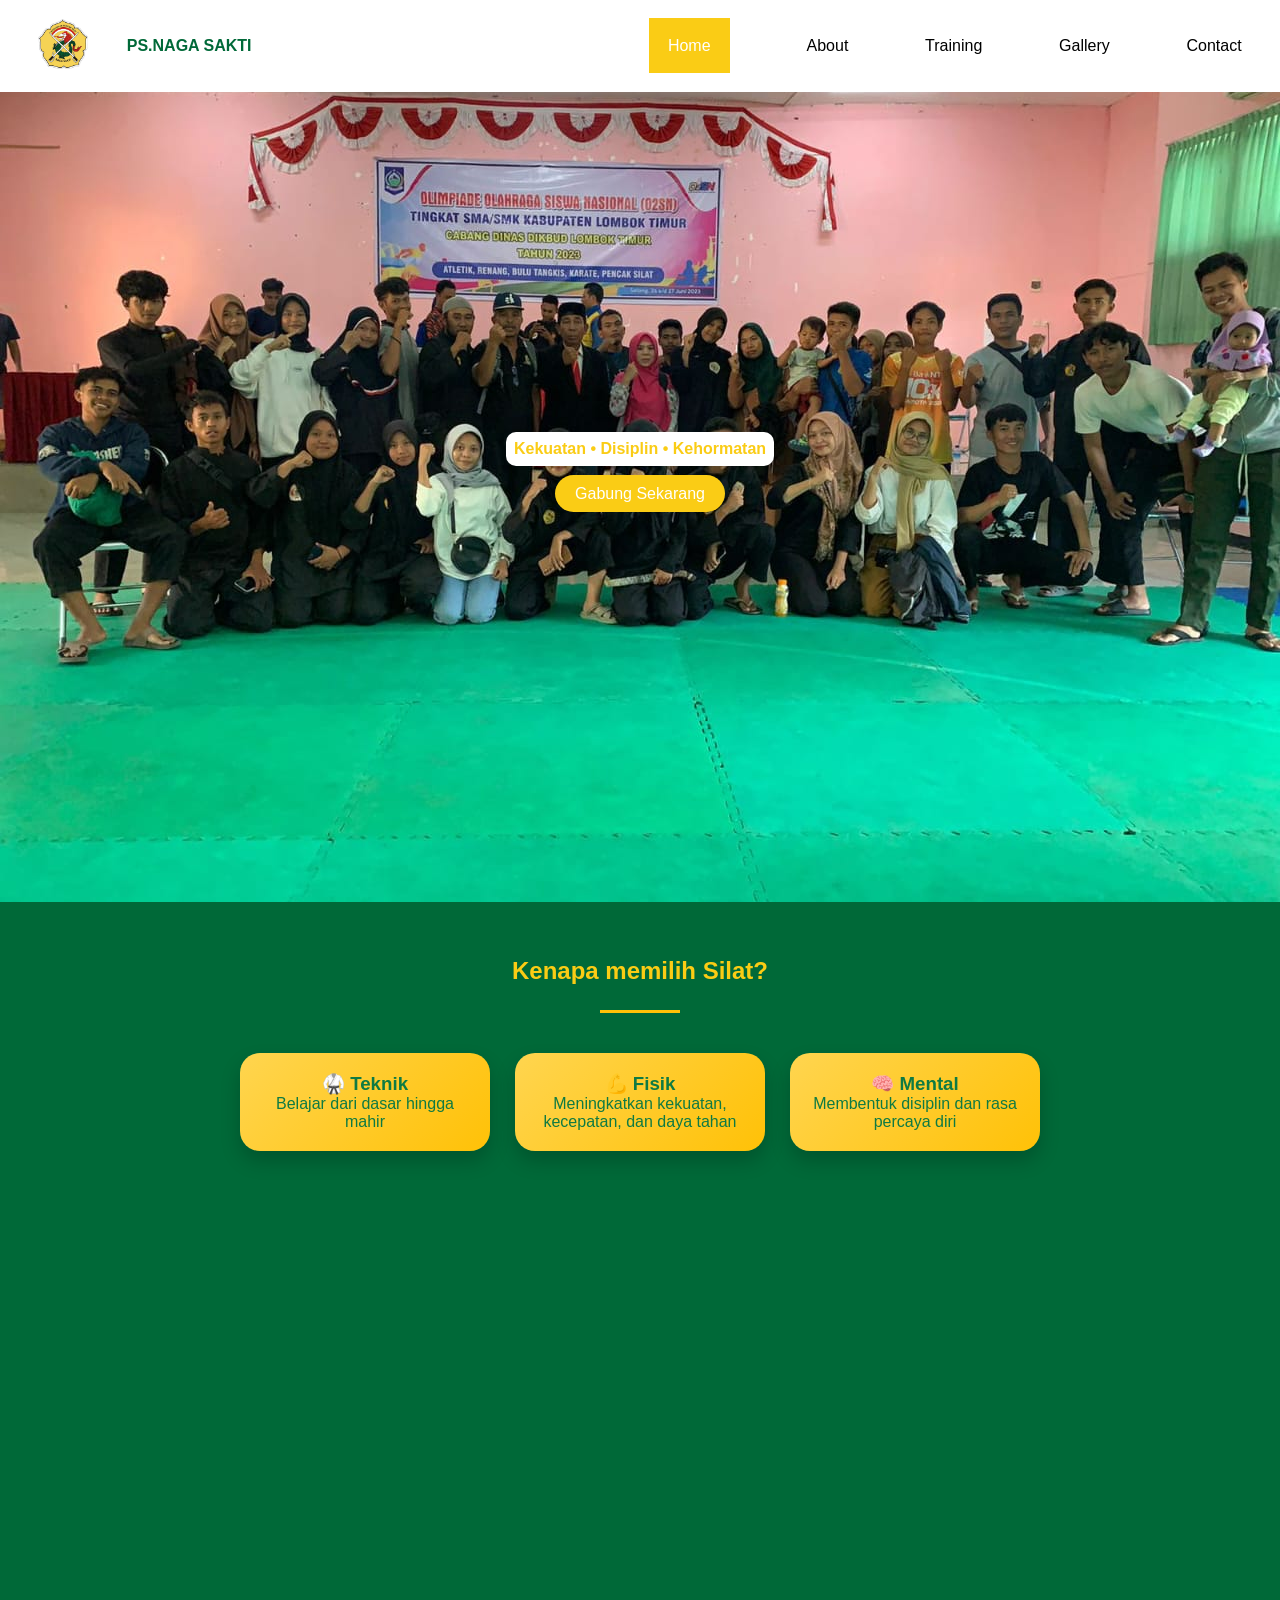
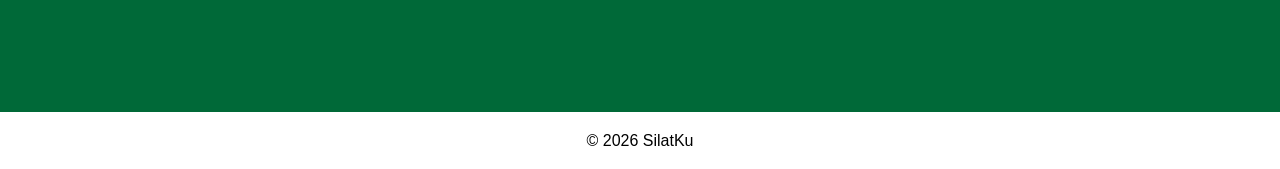
<file: index.html>
<!DOCTYPE html>
<html lang="en">
<head>
    <meta charset="UTF-8">
    <meta name="viewport" content="width=device-width, initial-scale=1.0">
    <title>Document</title> 
    <link rel="stylesheet" href="style.css">
</head>
<body>
    
    <header class="navbar">
        <div class="logo">
            <a href="index.html"> <img  src="assets/Naga Sakti2.jpg" alt="logo"></a>
            <p>PS.NAGA SAKTI</p>
        </div>

        <input type="checkbox" id="menu-toggle">
        <label for="menu-toggle" class="hamburger">
            <span></span><span></span><span></span>
        </label>

        <nav class="nav-menu">
            <ul>
                <li><a class="active" href="index.html">Home</a></li>
                <li><a href="tentang.html">About</a></li>
                <li><a href="latihan.html">Training</a></li>
                <li><a href="galeri.html">Gallery</a></li>
                <li><a href="kontak.html">Contact</a></li>
            </ul>
        </nav>
    </header>

    <section class="hero">
        <div class="hero-content">
            <p>Kekuatan • Disiplin • Kehormatan</p>
            <a href="latihan.html" class="btn">Gabung Sekarang</a>
        </div>
    </section>

    <section class="section">
        <h2 class="title">Kenapa memilih Silat?</h2>
        <div class="garis"></div>

        <div class="hero-grid">
            <div class="hero-card"><h3>🥋 Teknik</h3><p>Belajar dari dasar hingga mahir</p></div>
            <div class="hero-card"><h3>💪 Fisik</h3><p>Meningkatkan kekuatan, kecepatan, dan daya tahan</p></div>
            <div class="hero-card"><h3>🧠 Mental</h3><p>Membentuk disiplin dan rasa percaya diri</p></div>
        </div>
    </section>

    <footer>
        <p>© 2026 SilatKu</p>
    </footer>
</body>
</html>
</file>
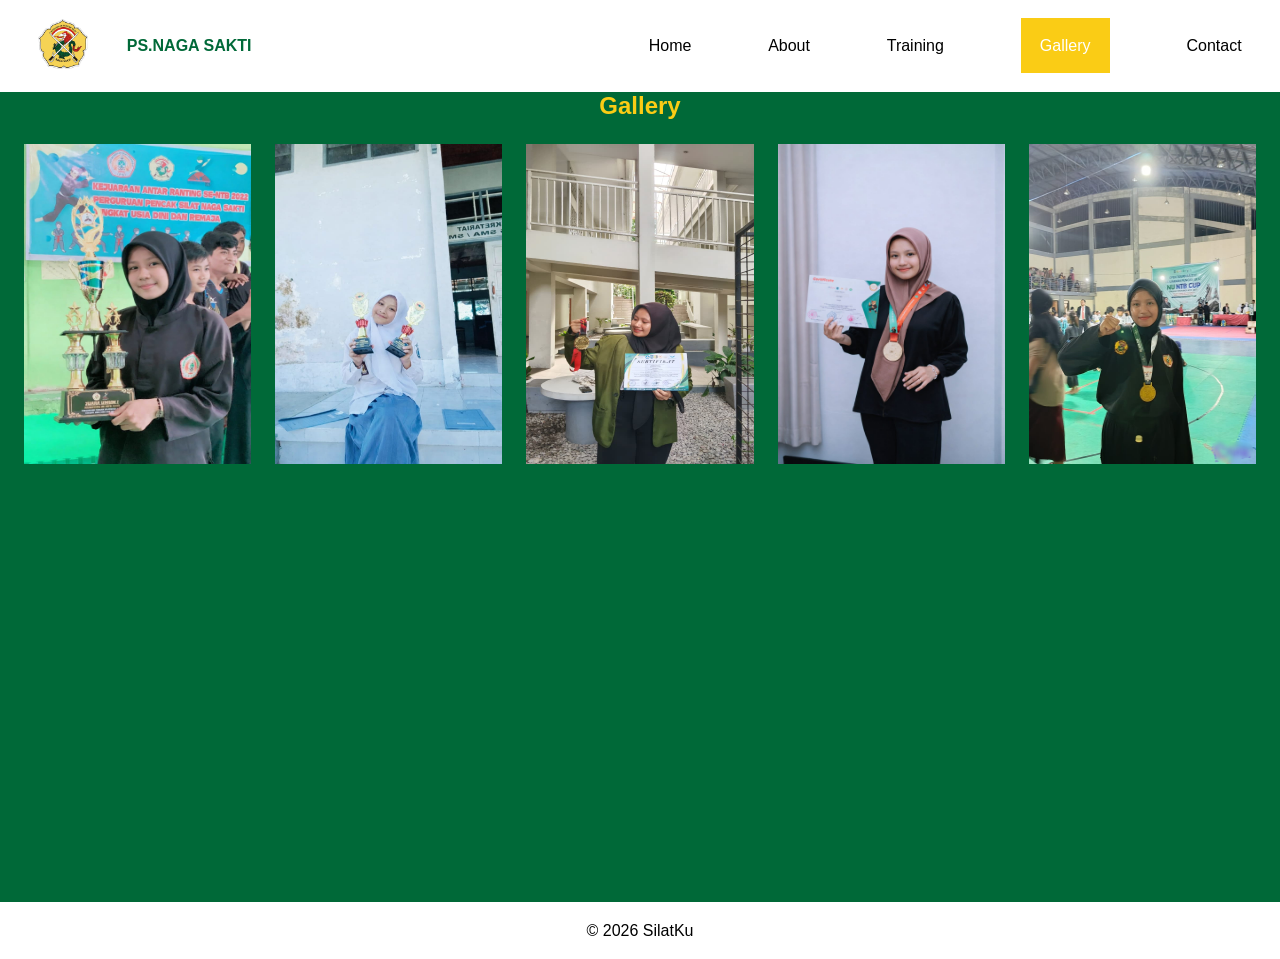
<file: galeri.html>
<!DOCTYPE html>
<html lang="en">
<head>
    <meta charset="UTF-8">
    <meta name="viewport" content="width=device-width, initial-scale=1.0">
    <title>Document</title>
    <link rel="stylesheet" href="style.css">
</head>
<body>
    <header class="navbar">
        <div class="logo">
            <a href="index.html"> <img  src="assets/Naga Sakti2.jpg" alt="logo"></a>
            <p>PS.NAGA SAKTI</p>
        </div>

        <input type="checkbox" id="menu-toggle">
        <label for="menu-toggle" class="hamburger">
            <span></span><span></span><span></span>
        </label>

        <nav class="nav-menu">
            <ul>
                <li><a href="index.html">Home</a></li>
                <li><a href="tentang.html">About</a></li>
                <li><a href="latihan.html">Training</a></li>
                <li><a class="active" href="galeri.html">Gallery</a></li>
                <li><a href="kontak.html">Contact</a></li>
            </ul>
        </nav>
    </header>

    <section class="galeri">
        <h1>Gallery</h1>
        <div class="gallery">
            <div class="img">
                <img src="assets/ica2.jpeg" alt="">
            </div>
            <div class="img">
                <img src="assets/icaa1.jpeg" alt="">
            </div>
            <div class="img">
                <img src="assets/ica4.jpeg" alt="">
            </div>
            <div class="img">
                <img src="assets/ica5.jpeg" alt="">
        </div>
        <div class="img">
                <img src="assets/icaa.jpeg" alt="">
        </div>
        
    </section>

    <footer>
        <p>© 2026 SilatKu</p>
    </footer>
</body>
</html>
</file>
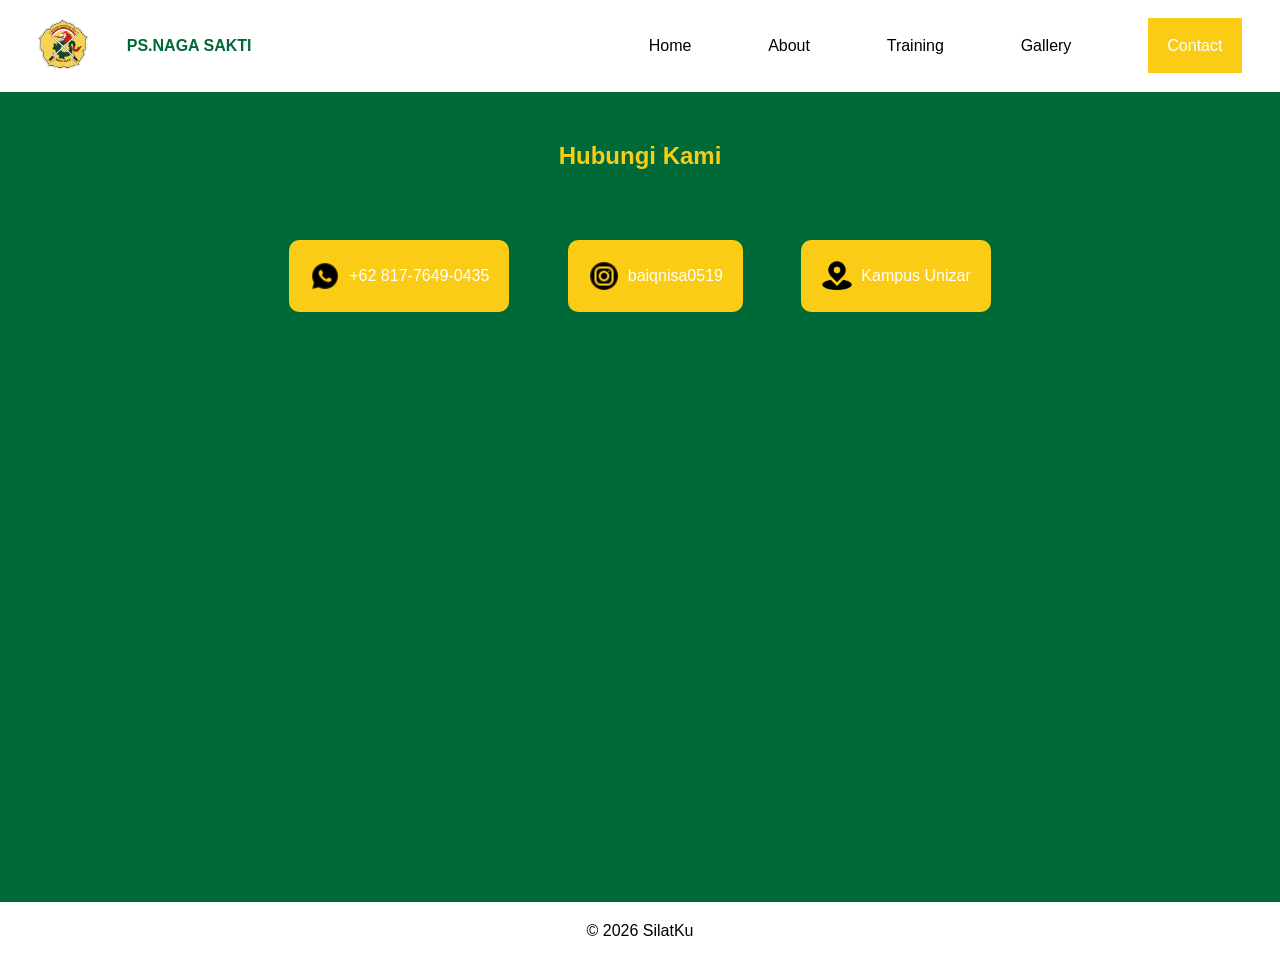
<file: kontak.html>
<!DOCTYPE html>
<html lang="en">
<head>
    <meta charset="UTF-8">
    <meta name="viewport" content="width=device-width, initial-scale=1.0">
    <title>Document</title>
    <link rel="stylesheet" href="style.css">
</head>
<body>
    <header class="navbar">
        <div class="logo">
            <a href="index.html"> <img  src="assets/Naga Sakti2.jpg" alt="logo"></a>
            <p>PS.NAGA SAKTI</p>
        </div>

        <input type="checkbox" id="menu-toggle">
        <label for="menu-toggle" class="hamburger">
            <span></span><span></span><span></span>
        </label>

        <nav class="nav-menu">
            <ul>
                <li><a href="index.html">Home</a></li>
                <li><a href="tentang.html">About</a></li>
                <li><a href="latihan.html">Training</a></li>
                <li><a href="galeri.html">Gallery</a></li>
                <li><a class="active" href="kontak.html">Contact</a></li>
            </ul>
        </nav>
    </header>

    <section class="section">
        <h1 class="title">Hubungi Kami</h1>
        <div class="grid">
            <a href="https://wa.me/6281776490435" class="card"><img src="assets/Icon/whatsapp logo.png" alt="whatsapp">+62 817-7649-0435</a>
            <a href="" class="card"><img src="assets/Icon/nstagram logo.png" alt="instagram">baiqnisa0519</a>
            <a href="https://maps.app.goo.gl/qgWprfNfsR3xPacq9?g_st=ac" class="card"><img src="assets/Icon/LocationIcon.png" alt="location">Kampus Unizar</a>
        </div>
    </section>

    <footer>
        <p>© 2026 SilatKu</p>
    </footer>
</body>
</html>
</file>
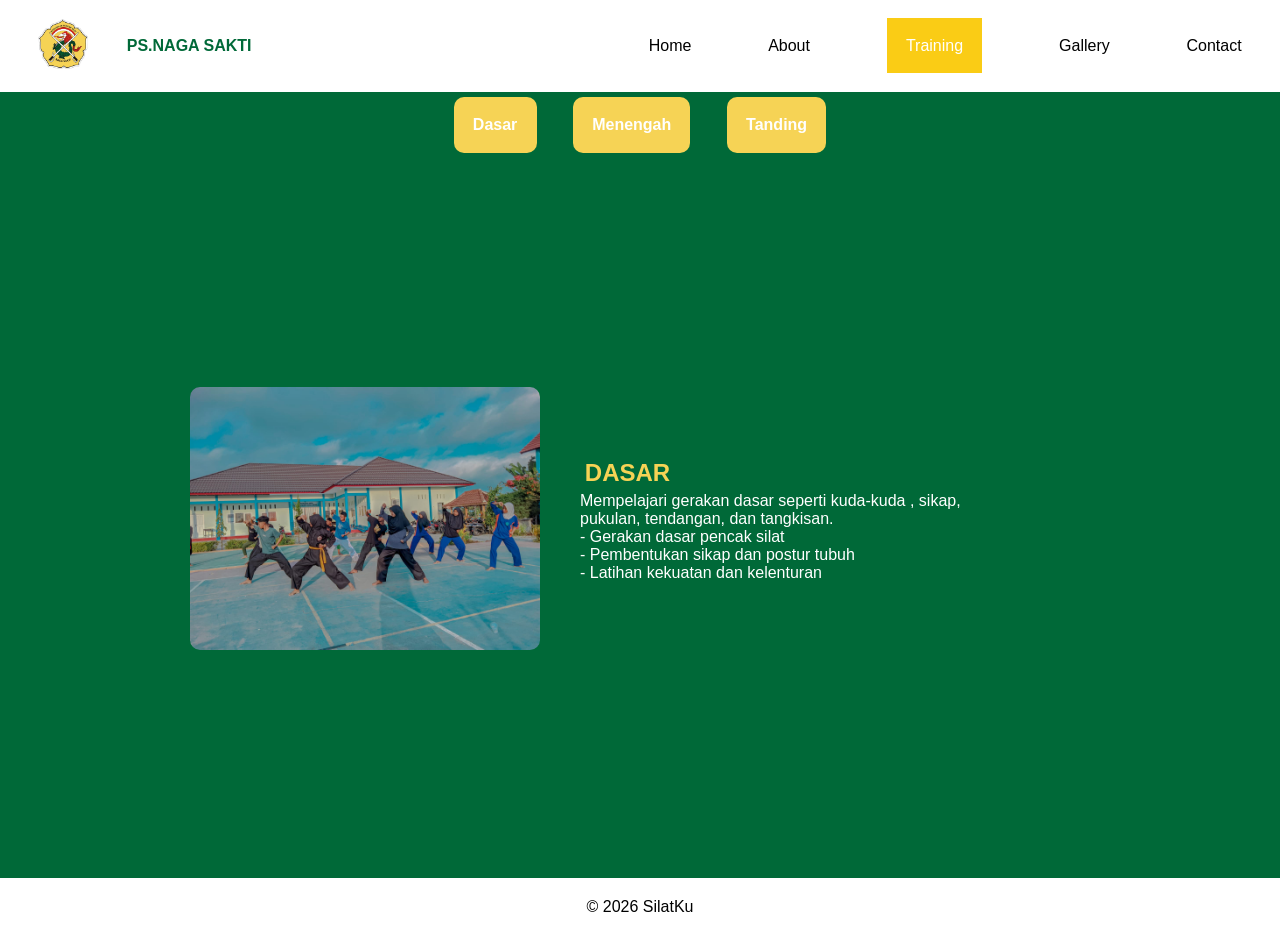
<file: latihan.html>
<!DOCTYPE html>
<html lang="en">
<head>
    <meta charset="UTF-8">
    <meta name="viewport" content="width=device-width, initial-scale=1.0">
    <title>Document</title>
    <link rel="stylesheet" href="style.css">
</head>
<body>
    <header class="navbar">
        <div class="logo">
            <a href="index.html"> <img  src="assets/Naga Sakti2.jpg" alt="logo"></a>
            <p>PS.NAGA SAKTI</p>
        </div>

        <input type="checkbox" id="menu-toggle">
        <label for="menu-toggle" class="hamburger">
            <span></span><span></span><span></span>
        </label>

        <nav class="nav-menu">
            <ul>
                <li><a href="index.html">Home</a></li>
                <li><a href="tentang.html">About</a></li>
                <li><a class="active" href="latihan.html">Training</a></li>
                <li><a href="galeri.html">Gallery</a></li>
                <li><a href="kontak.html">Contact</a></li>
            </ul>
        </nav>
    </header>

    <input type="radio" name="slide" id="dasar" checked>
    <input type="radio" name="slide" id="menengah">
    <input type="radio" name="slide" id="tanding">

    <div class="latihan-menu">
        <label for="dasar">Dasar</label>
        <label for="menengah">Menengah</label>
        <label for="tanding">Tanding</label>
    </div>

    <div class="latihan">
        <div class="latihan-ctn">

            <section class="latihan-slide">
                <div class="slide-cont">
                    <img src="assets/latihan2.jpeg" alt="">
                    <div class="slide-text">
                        <h2>DASAR</h2>
                        <p>Mempelajari gerakan dasar seperti kuda-kuda , sikap, pukulan, tendangan, dan tangkisan.</p>
                        <p>- Gerakan dasar pencak silat</p>
                        <p>- Pembentukan sikap dan postur tubuh</p>
                        <p>- Latihan kekuatan dan kelenturan</p>
                    </div>
                </div>
            </section>
            <section class="latihan-slide">
                <div class="slide-cont">
                    <img src="assets/latihan6.jpeg"alt="">
                    <div class="slide-text">
                        <h2>MENENGAH</h2>
                        <p>Mempelajari teknik tendangan, pukulan, bantingan, serta pengembangan rangkaian gerakan dengan lebih terarah.</p>
                        <p>- Kombinasi tendangan dan pukulan</p>
                        <p>- Teknik bantingan dan kuncian dasar</p>
                        <p>- Pengembangan rangkaian gerak</p>
                        <p>- Latihan kelincahan, kelenturan, dan keseimbangan</p>
                    </div>
                </div>
            </section>
            <section class="latihan-slide">
                <div class="slide-cont">
                    <img src="assets/latihan7.jpeg" alt="">
                    <div class="slide-text">
                        <h2>TANDING</h2>
                        <p>Mempelajari teknik menyerang, bertahan, serta strategi tanding dengan penguatan mental kesiapan menghadapi lawan.</p>
                        <p>- Teknik serangan dan pertahanan</p>
                        <p>- Penguasaan strategi dan teknik bertanding</p>
                        <p>- Latiha sparring (simulasi pertandingan)</p>
                        <p>- Pembentukan mental dan percaya diri</p>
                    </div>
                </div>
            </section>

        </div>
    </div>

    <footer>
        <p>© 2026 SilatKu</p>
    </footer>
</body>
</html>
</file>
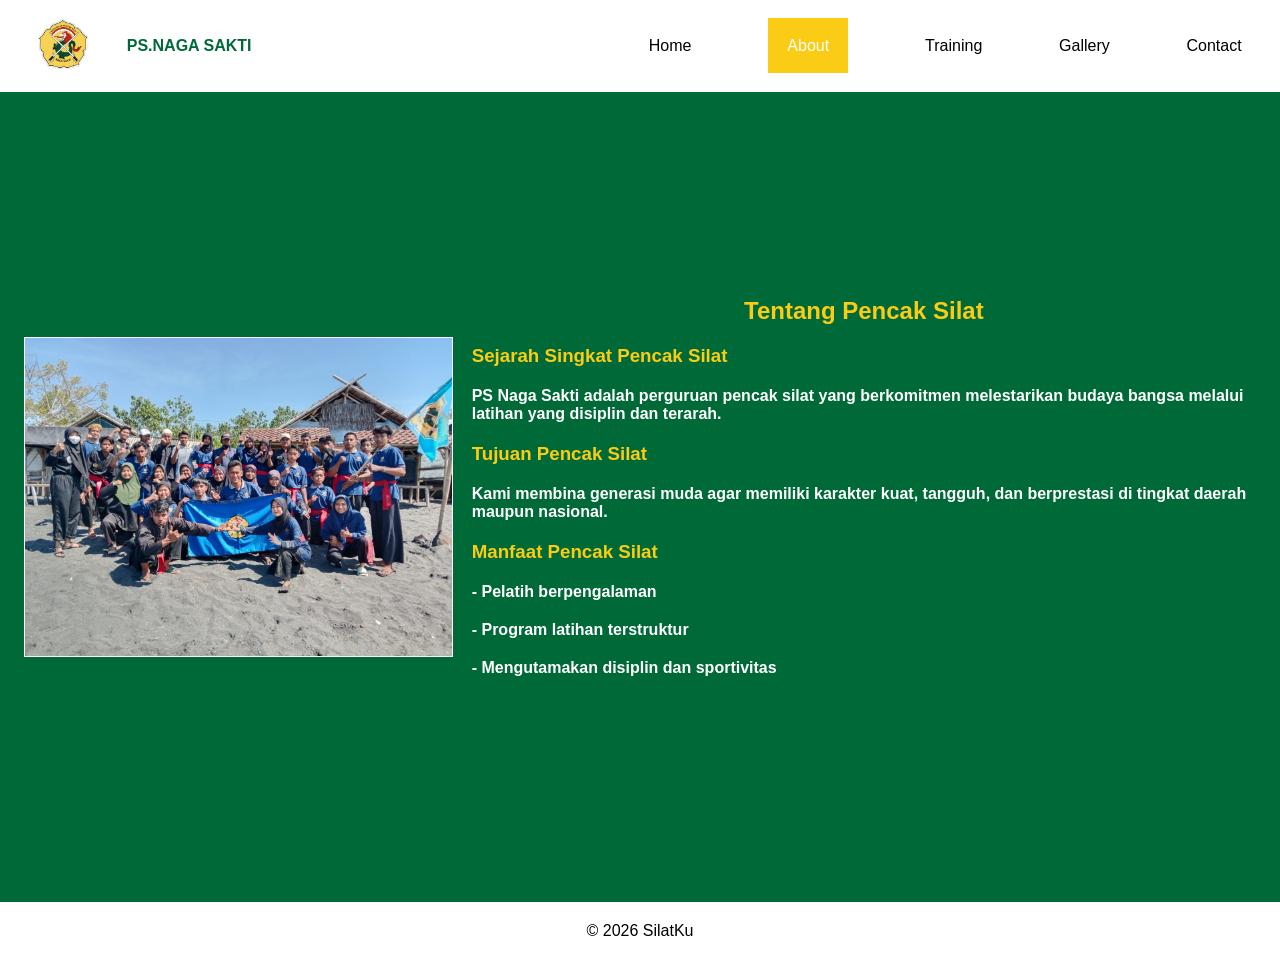
<file: tentang.html>
<!DOCTYPE html>
<html lang="en">
<head>
    <meta charset="UTF-8">
    <meta name="viewport" content="width=device-width, initial-scale=1.0">
    <title>Document</title>
    <link rel="stylesheet" href="style.css">
</head>
<body>
    <header class="navbar">
        <div class="logo">
            <a href="index.html"> <img  src="assets/Naga Sakti2.jpg" alt="logo"></a>
            <p>PS.NAGA SAKTI</p>
        </div>

        <input type="checkbox" id="menu-toggle">
        <label for="menu-toggle" class="hamburger">
            <span></span><span></span><span></span>
        </label>

        <nav class="nav-menu">
            <ul>
                <li><a href="index.html">Home</a></li>
                <li><a class="active" href="tentang.html">About</a></li>
                <li><a href="latihan.html">Training</a></li>
                <li><a href="galeri.html">Gallery</a></li>
                <li><a href="kontak.html">Contact</a></li>
            </ul>
        </nav>
    </header>

    <section class="about">
        <div class="about-foto">
            <img src="assets/about.jpg" alt="">
        </div>

        <div class="about-konten">
            <h1 class="title">Tentang Pencak Silat</h1>
            <h3 class="title">Sejarah Singkat Pencak Silat</h3>
            <h4 class="title">PS Naga Sakti adalah perguruan pencak silat yang berkomitmen melestarikan budaya bangsa melalui latihan yang disiplin dan terarah.</h4>
            <h3 class="title">Tujuan Pencak Silat</h3>
            <h4 class="title">Kami membina generasi muda agar memiliki karakter kuat, tangguh, dan berprestasi di tingkat daerah maupun nasional.</h4>
            <h3 class="title">Manfaat Pencak Silat</h3>
            <h4 class="title">- Pelatih berpengalaman</h4>
            <h4 class="title">- Program latihan terstruktur</h4>
            <h4 class="title">- Mengutamakan disiplin dan sportivitas</h4>
        </div>
        
    </section>

    <footer>
        <p>© 2026 SilatKu</p>
    </footer>
</body>
</html>
</file>
<file: style.css>
*{
    margin:0;
    padding:0;
    box-sizing:border-box;
}

body{
    height: 100vh;
    font-family:Poppins,
    sans-serif;
    background: #006938;
    color:white;
}

.navbar{
    display:flex;
    justify-content:space-between;
    align-items:center;
    padding-left: 1.2rem;
    padding-right: 1,2rem ;
    background:#ffffff;
    position:sticky;
    top:0;
}

.navbar P{
    color: #006938;
}

.logo{
    display: flex;
    align-items: center;
}
.logo img{
    width: 50px;
    height: 50px;
}
.logo p{
    padding-left: 1.2rem;
    font-weight: bold;
}
nav ul{
    display:flex;
    list-style:none;
}

nav ul li{
    padding: 1.2rem;
}

nav ul li a{
    color:rgb(0, 0, 0);
    text-decoration:none;
}

.active{
    padding: 1.2rem;
    color:#ffffff;
    background-color: #facc15;
}

.hero{
    height:90vh;
    width: 100%;
    flex-direction:column;
    display: flex;
    align-items:center;
    background-image: url('assets/index..jpg');
    background-position: center;
    background-repeat: no-repeat;
}
.hero-jdl{
    margin: 1.5rem;
    padding: 1.2rem;
    text-align: center;
    background-color: #ffffffab;
    border-radius: 20px;
}

.hero-jdl h1, h2 {
    color: rgb(255, 255, 255);
    padding: 0.3rem;
}

.hero-content{
    margin: 20rem;
    text-align: center;
}

.hero-content p, a{
    margin: 1.2rem;
    text-decoration: none;
}

.hero-content p{
    color: #facc15;
    background-color: #ffffff;
    font-weight: 700;
    border-radius: 10px;
    padding: 0.5rem;
}

.hero-content a{
    background:#facc15;
    color:rgb(255, 255, 255);
    padding:10px 20px;
    border-radius:20px;
    text-decoration:none;
    margin-top:10px;
}
.garis{
    width: 80px;
    height: 3px;
    background: #ffc107;
    margin: 10px auto 40px;
}
.hero-grid{
    display: flex;
    justify-content: center;
    gap: 25px;
    flex-wrap: wrap;
}
.hero-card{
    background: linear-gradient(135deg, #ffd54f, #ffc107);
    width: 250px;
    padding: 20px;
    border-radius: 20px;
    color: #0f7a43;
    box-shadow: 0 10px 20px rgba(0, 0, 0, 0.2);
    transition: 0.3s;
}
.hero-card:hover{
    transform: translateY(-10px);
}
.about{
    height: 90vh;
    display: flex;
    justify-content: space-between;
    align-items: center;
    gap: 1.2rem;
    padding: 1.5rem;

}

.about-konten h1{
    text-align: center;
}
.about-konten h4{
    color: #ffffff;
}

.about-foto{
    border: solid 1px;
    width: 35rem;
    height: 20rem;
}
.about-foto img{
    width: 100%;
    height: 100%;
}

.section{
    height: 90vh;
    text-align:center;
    padding:50px;
}

.title{
    color:#facc15;
    margin-bottom:20px;
}

.desc{
    max-width:600px;
    margin:auto;
}

.grid{
    display:flex;
    gap:20px;
    justify-content:center;
    flex-wrap:wrap;
    padding:30px;
}
.grid a{
    text-decoration: none;
    color: #ffffff;
}

.card{
    background: #facc15;
    padding:20px;
    border-radius:10px;
    transition:.3s;
    display: flex;
    gap: 0.5rem;
    align-items: center;
}

.card img{
    width: 2.0rem;
}

.card:hover{
    transform:scale(1.1);
}
.galeri{
    height: 90vh;
    text-align: center;
}
.galeri h1{
    color: #facc15;
}
.galeri h2{
    text-align: center;
    padding-top: 1.2rem;
    color: #f6d355;
}
.gallery{
    display:flex;
    gap:1.5rem;
    padding:1.5rem;
}


.gallery img:hover{
    transform: scale(1.03);
}

.img{
    background:#333;
    height:20rem;
    flex:1;
}

.img img{
    width: 100%;
    height: 100%;
}

.latihan-menu{
    text-align: center;
    padding: 1.5rem;
}
.latihan-menu label{
    background: #f6d355;
    padding: 1.2rem 1.2rem;
    margin: 1rem;
    border-radius: 10px;
    cursor: pointer;
    font-weight: bold;
}
input{
    display: none;
}
.latihan{
    width: 100vw;
    overflow: hidden;
}

.latihan-ctn{
    display: flex;
    width: 300vw;
    transition: transform 0.5s ease;
}
.latihan-slide{
    height: 80vh;
    width: 100vw;
    flex-shrink: 0;
    display: flex;
    justify-content: center;
    align-items: center;
}

.slide-cont{
    display: flex;
    align-items: center;
    gap: 2.5rem;

    max-width: 900px;
    width: 90%;
}

.slide-cont img{
    width: 350px;
    border-radius: 10px;
}
.slide-text{
    max-width: 400px;
}
.slide-text h2{
    color: #f6d355;
}

#dasar:checked ~ .latihan .latihan-ctn {
    transform: translateX(0);
}
#menengah:checked ~ .latihan .latihan-ctn {
    transform: translateX(-100vw);
}
#tanding:checked ~ .latihan .latihan-ctn {
    transform: translateX(-200vw);
}

#menu-toggle{
    display:none;
}

.hamburger{
    display:none;
    flex-direction:column;
}

.hamburger span{
    height:3px;
    width:25px;
    background:rgb(0, 0, 0);
    margin:4px;
}

footer{
    display: flex;
    align-items: center;
    justify-content: center;
    background: #ffffff;
    color: #000;
    padding: 1.2rem;
}

@media(max-width:768px){
    .hamburger{
        display:flex;
    }

    nav{
        position:absolute;
        top:60px;
        width:100%;
        background:#000;
        max-height:0;
        overflow:hidden;
    }

    nav ul{
        flex-direction:column;
        text-align:center;
    }

    #menu-toggle:checked~nav{
        max-height:300px;
    }
}
</file>
